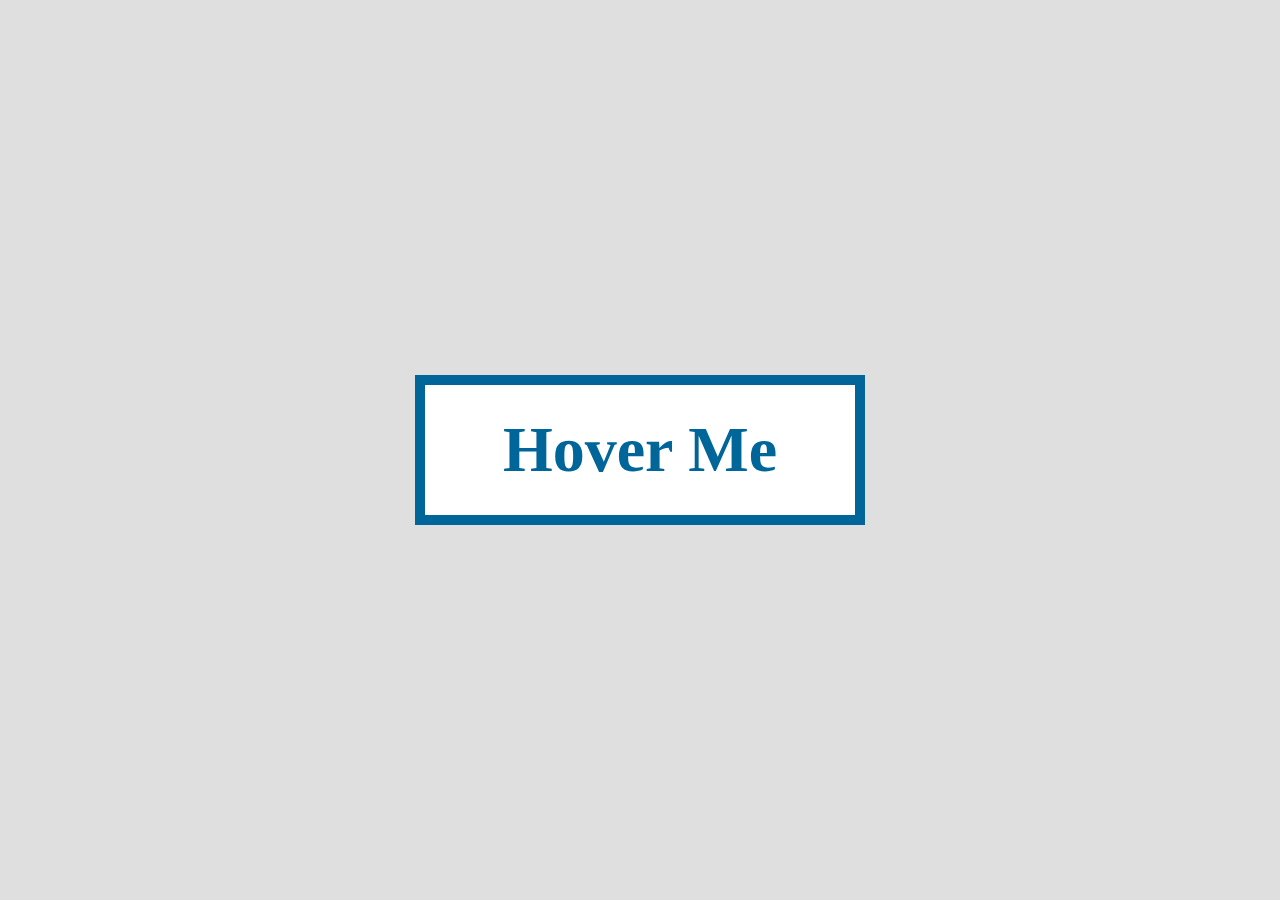
<file: 3DFlipButton/index.html>
<!DOCTYPE html>
<html lang="en">
<head>
    <meta charset="UTF-8">
    <meta name="viewport" content="width=device-width, initial-scale=1.0">
    <link rel="stylesheet" href="../background_styles.css">
    <link rel="stylesheet" href="styles.css">
    <title>Rotating Button</title>
</head>
<body>
    <div class="btn">
        <div class="side default-side">Hover Me</div>
        <div class="side hover-side">Surprise!</div>
    </div>
</body>
</html>
</file>
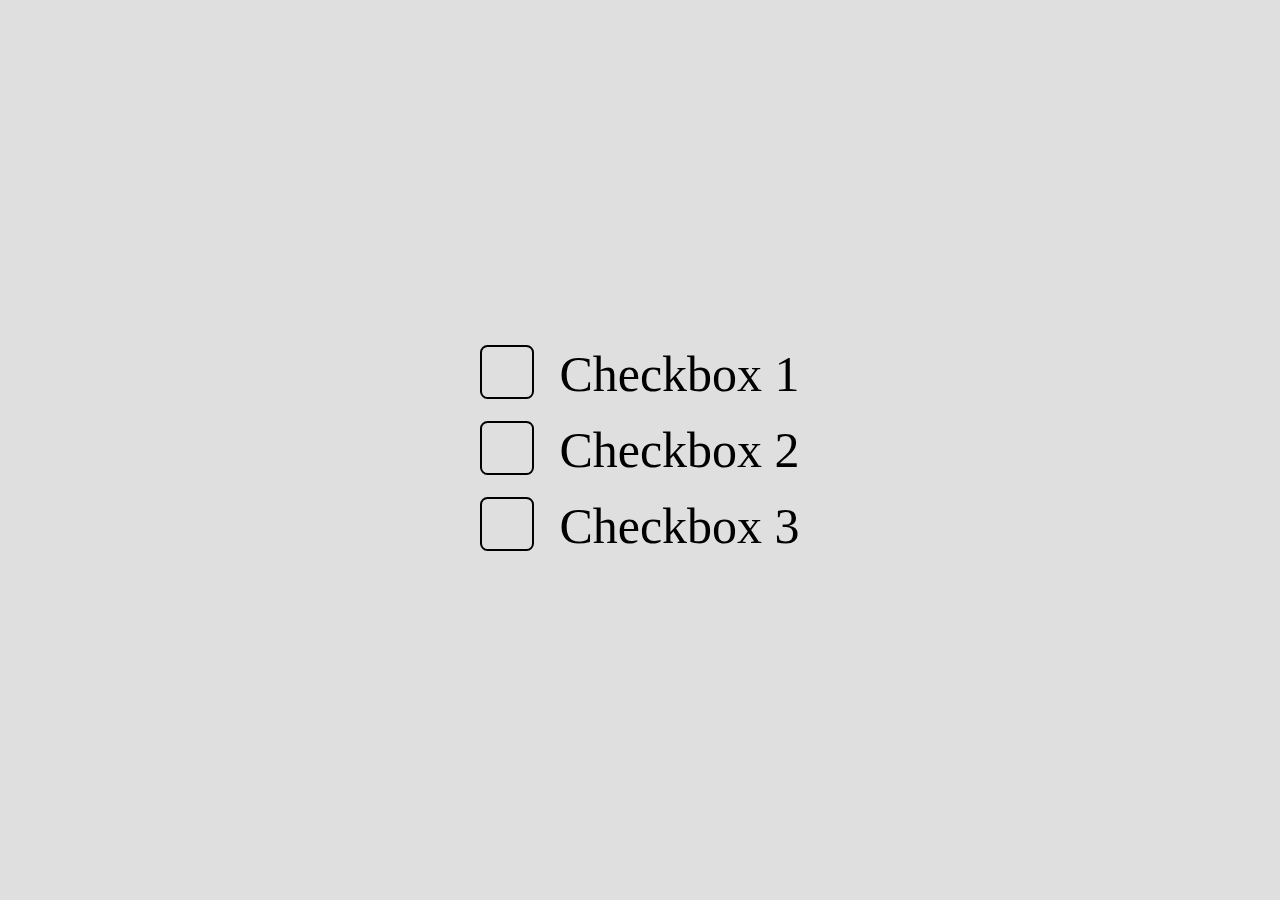
<file: CustomCheckbox/index.html>
<!DOCTYPE html>
<html lang="en">
<head>
    <meta charset="UTF-8">
    <meta name="viewport" content="width=device-width, initial-scale=1.0">
    <link rel="stylesheet" href="../background_styles.css">
    <link rel="stylesheet" href="styles.css">
    <title>Custom Checkbox</title>
</head>
<body>
    <div class="checkbox-container">
        <input type="checkbox" id="cb1">
        <label for="cb1">Checkbox 1</label>
    </div>
    <br>
    <div class="checkbox-container">
        <input type="checkbox" id="cb2">
        <label for="cb2">Checkbox 2</label>
    </div>
    <br>
    <div class="checkbox-container">
        <input type="checkbox" id="cb3">
        <label for="cb3">Checkbox 3</label>
    </div>
</body>
</html>
</file>
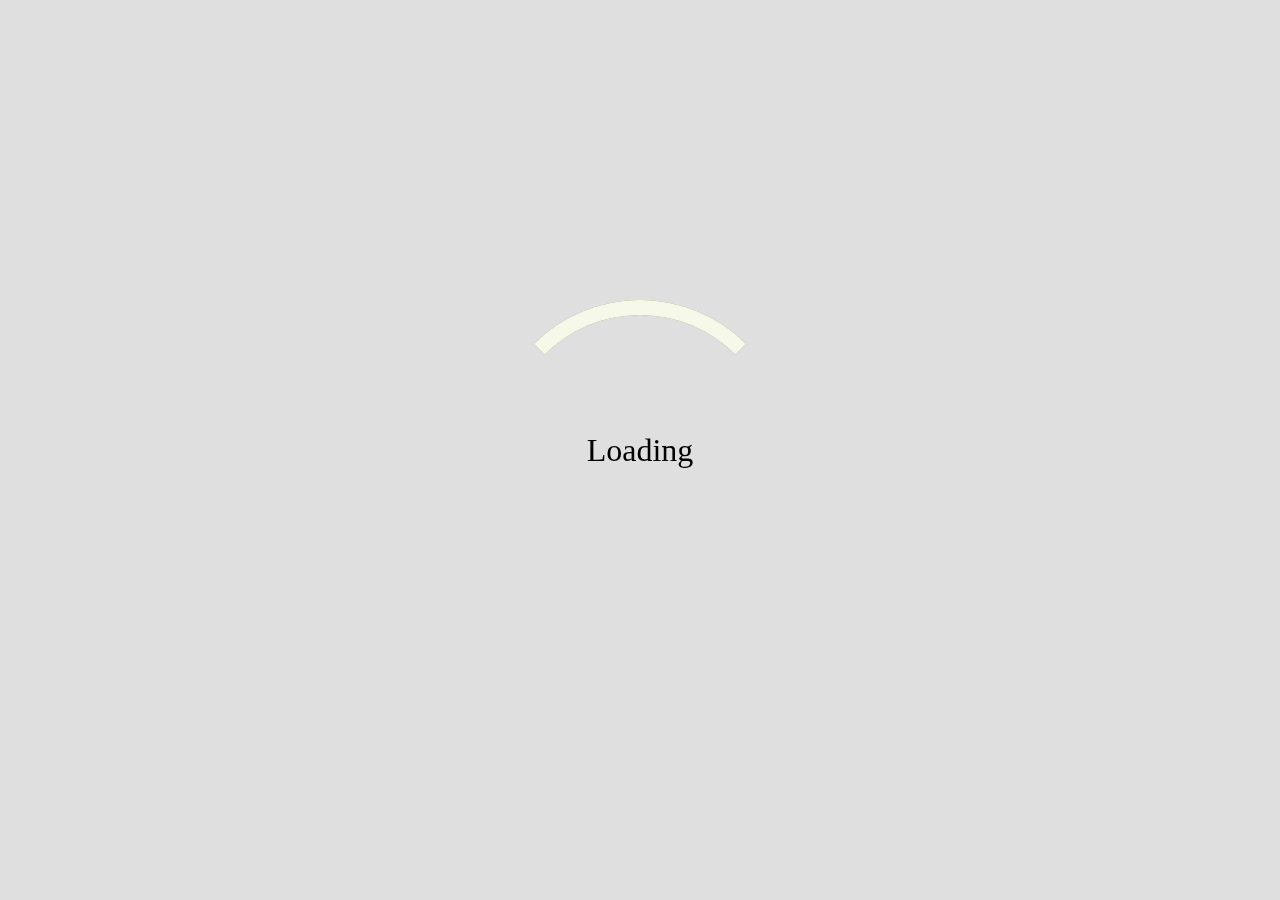
<file: LoadingSpinner/index.html>
<!DOCTYPE html>
<html lang="en">
<head>
    <meta charset="UTF-8">
    <meta name="viewport" content="width=device-width, initial-scale=1.0">
    <link rel="stylesheet" href="../background_styles.css">
    <link rel="stylesheet" href="styles.css">
    <title>Animated Loading Spinner</title>
</head>
<body>
    <div class="spinner">
        <div class="spinner-text">Loading</div>
        <div class="spinner-sector spinner-sector-red"></div>
        <div class="spinner-sector spinner-sector-blue"></div>
        <div class="spinner-sector spinner-sector-green"></div>
    </div>
</body>
</html>
</file>
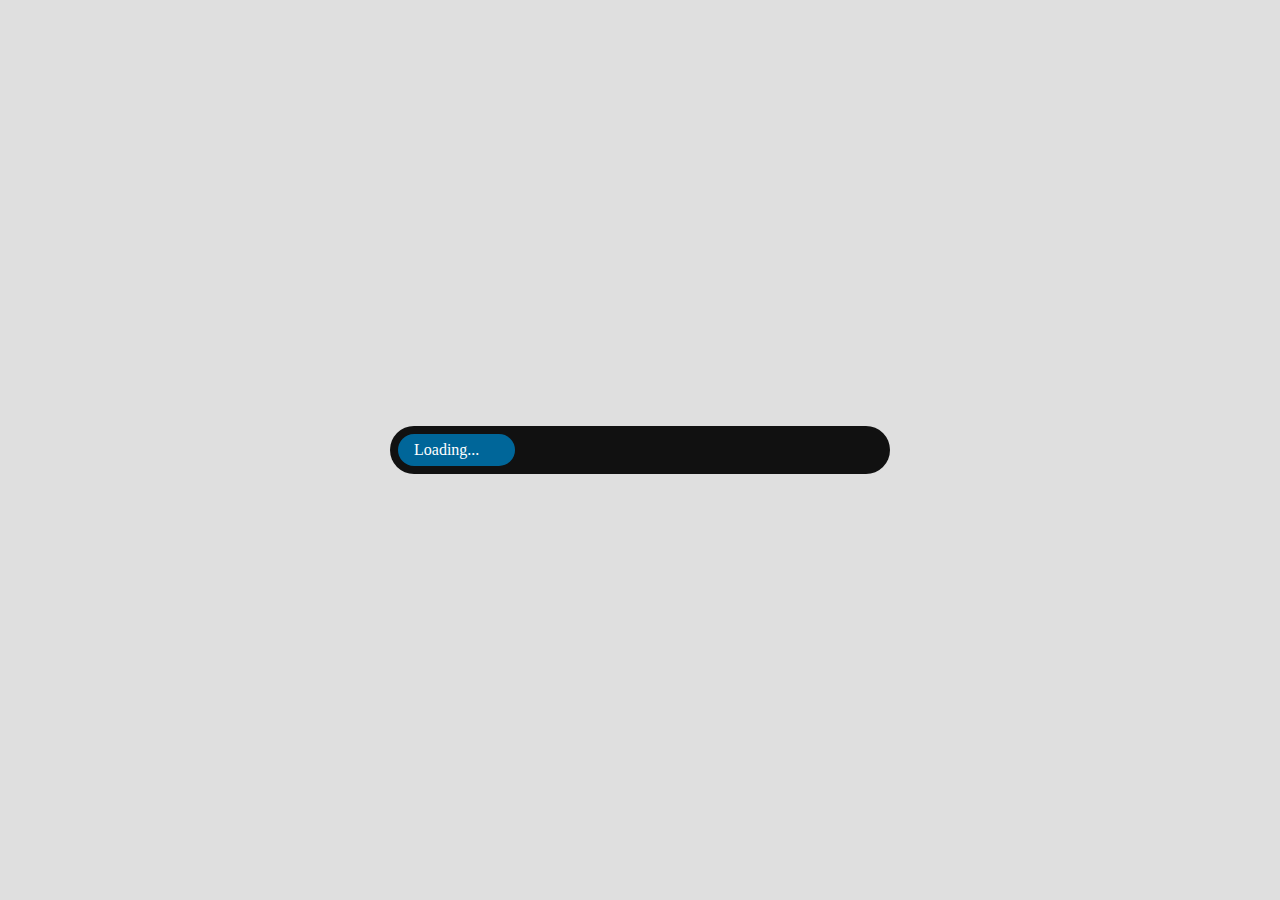
<file: ProgressBar/index.html>
<!DOCTYPE html>
<html lang="en">
<head>
    <meta charset="UTF-8">
    <meta name="viewport" content="width=device-width, initial-scale=1.0">
    <link rel="stylesheet" href="../background_styles.css">
    <link rel="stylesheet" href="styles.css">
    <script src="script.js" defer></script>
    <title>Progress Bar</title>
</head>
<body>
    <div class="progress-bar" style="--width: 10" data-label="Loading..."></div>
</body>
</html>
</file>
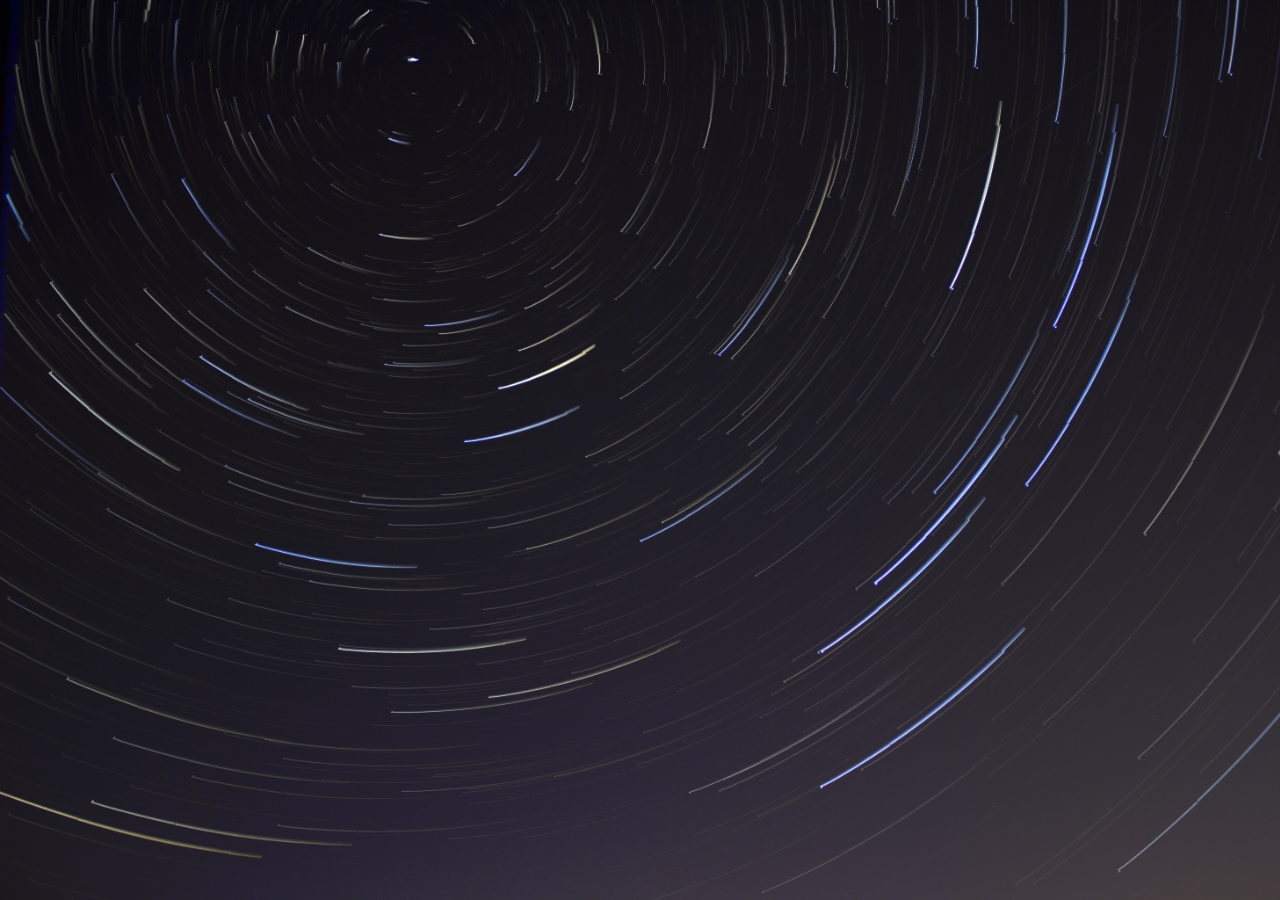
<file: TextReveal/index.html>
<!DOCTYPE html>
<html lang="en">
<head>
    <meta charset="UTF-8">
    <meta name="viewport" content="width=device-width, initial-scale=1.0">
    <link rel="stylesheet" href="../background_styles.css">
    <link rel="stylesheet" href="styles.css">
    <title>Animated Text Reveal</title>
</head>
<body>
    <h1 class="reveal-text">Reveal Text</h1>
</body>
</html>
</file>
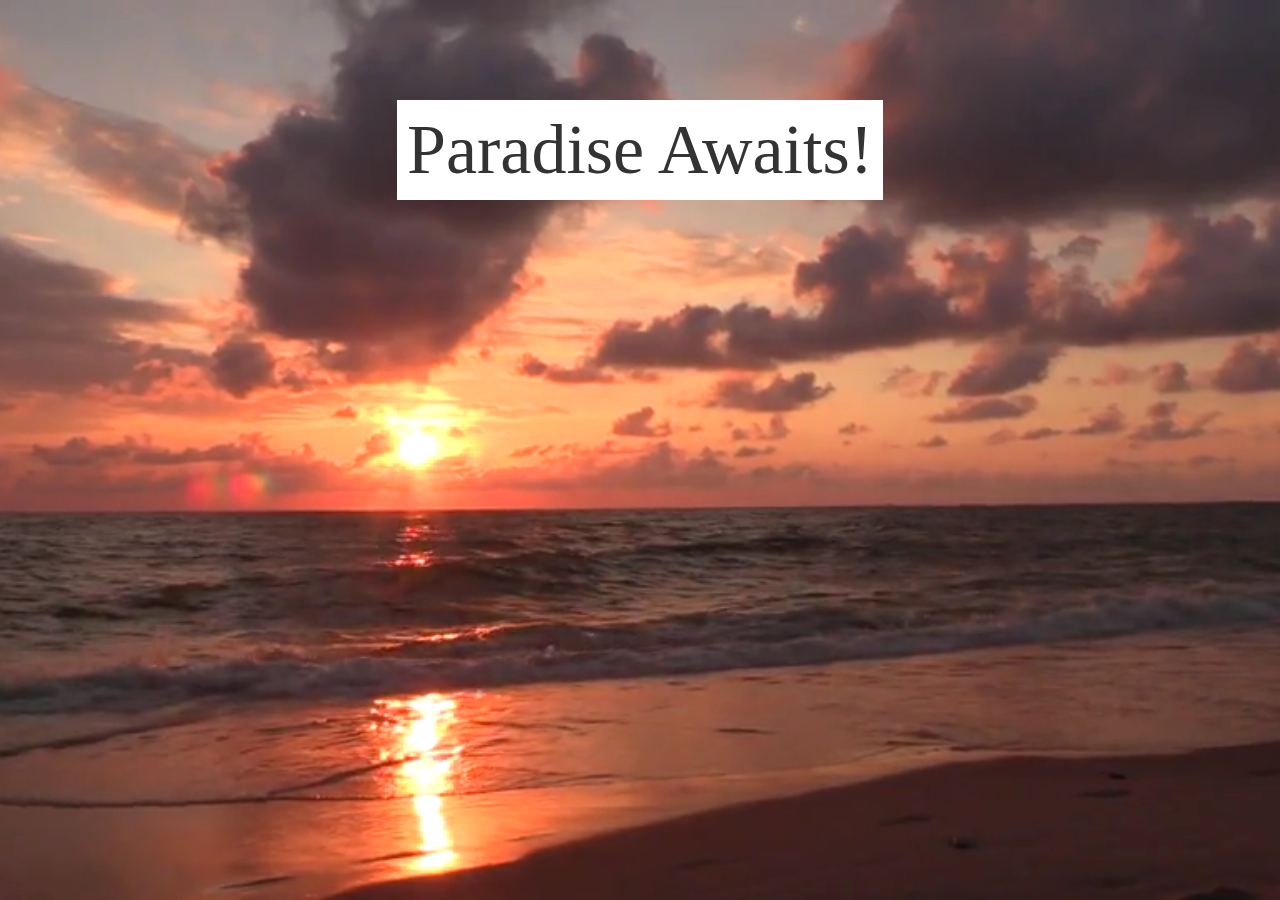
<file: VideoBackground/index.html>
<!DOCTYPE html>
<html lang="en">
<head>
    <meta charset="UTF-8">
    <meta name="viewport" content="width=device-width, initial-scale=1.0">
    <link rel="stylesheet" href="../background_styles.css">
    <link rel="stylesheet" href="styles.css">
    <title>Responsive Video Background</title>
</head>
<body>
    <div class="full-screen-video-container">
        <video autoplay loop muted>
            <source src="videos/background_video.mp4" type="video/mp4">
        </video>
        <div class="full-screen-video-content">
            Paradise Awaits!
        </div>
    </div>
</body>
</html>
</file>
<file: background_styles.css>
html {
    width: 100%;
    height: 100%;
    display: flex;
    justify-content: center;
    align-items: center;
    background-color: #dfdfdf;
}
</file>
<file: 3DFlipButton/styles.css>
* {
    box-sizing: border-box;
}

body {
    perspective: 800px;
}

.btn {
    position: relative;
    height: 150px;
    width: 450px;
    transform-style: preserve-3d;
    transition: transform 300ms ease-in-out;
    transform: translateZ(-75px);
}

.btn:hover {
    transform: rotateX(-90deg) translateY(75px);
}

.side {
    position: absolute;
    backface-visibility: hidden;
    width: 100%;
    height: 100%;
    display: flex;
    justify-content: center;
    align-items: center;
    font-size: 4em;
    font-weight: bold;
}

.default-side {
    background-color: white;
    border: 10px solid #069;
    color: #069;
    transform: translateZ(75px);
}

.hover-side {
    color: white;
    background-color: #069;
    transform: rotateX(90deg) translateZ(75px);
}
</file>
<file: CustomCheckbox/styles.css>
* {
    box-sizing: border-box;
}

.checkbox-container {
    display: flex;
    align-items: center;
}

.checkbox-container label {
    cursor: pointer;
    display: flex;
    font-size: 50px;
}

.checkbox-container input[type="checkbox"] {
    cursor: pointer;
    opacity: 0;
    position: absolute;
}

.checkbox-container label::before {
    content: '';
    width: 1em;
    height: 1em;
    border-radius: .15em;
    margin-right: .5em;
    border: .05em solid black;
}

.checkbox-container label:hover::before, .checkbox-container input[type="checkbox"]:hover + label::before{
    background-color: #35E07D;
}

.checkbox-container input[type="checkbox"]:focus + label::before {
    box-shadow: 0 0 20px black;
}

.checkbox-container input[type="checkbox"]:checked + label::before {
    content: '\002714';
    background-color: #27AE60;
    display: flex;
    justify-content: center;
    align-items: center;
    color: white;
}
</file>
<file: LoadingSpinner/styles.css>
* {
    box-sizing: border-box;
}

.spinner {
    position: relative;
    display: flex;
    justify-content: center;
    align-items: center;
    width: 300px;
    height: 300px;
    isolation: isolate;
}

.spinner-sector {
    border-radius: 50%;
    position: absolute;
    width: 100%;
    height: 100%;
    border: 15px solid transparent;
    mix-blend-mode: overlay;
}

.spinner-text {
    animation: loading-opacity 3s ease-in-out infinite;
    font-size: 2em;
}

.spinner-sector-blue {
    animation: rotate 2s ease-out infinite;
    border-top: 15px solid lightblue;
}

.spinner-sector-red {
    animation: rotate 2.5s ease-in infinite;
    border-top: 15px solid lightcoral;
}

.spinner-sector-green {
    animation: rotate 1.5s ease-in-out infinite;
    border-top: 15px solid lightgreen;
}

@keyframes rotate {
    from { transform: rotate(0); }
    to { transform: rotate(360deg); }
}

@keyframes loading-opacity {
    0%, 100% {
        opacity: 1;
    }
    25%, 75% {
        opacity: .5;
    }
    50% {
        opacity: .1;
    }
}
</file>
<file: ProgressBar/styles.css>
*, *::before, *::after {
    box-sizing: border-box;
}

body {
    padding: 0;
    margin: 0;
}

.progress-bar {
    position: relative;
    width: 500px;
    height: 3em;
    background-color: #111;
    border-radius: 1.5em;
    color: white;
}

.progress-bar::before {
    content: attr(data-label);
    display: flex;
    align-items: center;
    position: absolute;
    left: .5em;
    top: .5em;
    bottom: .5em;
    width: calc(var(--width, 0) * 1%);
    min-width: 2rem;
    max-width: calc(100% - 1em);
    background-color: #069;
    border-radius: 1em;
    padding: 1em;
}
</file>
<file: TextReveal/styles.css>
* {
    box-sizing: border-box;
}

html {
    background-image: url(images/background.jpg);
    background-size: cover;
}

.reveal-text {
    font-size: 7em;
    font-weight: 900;
    color: white;
}

@supports (-webkit-background-clip: text) or (background-clip: text) {
    .reveal-text {
        color: transparent;
        -webkit-background-clip: text;
        background-clip: text;
        background-image: url(images/reveal_background.jpg);
        background-repeat: repeat-x;
        animation: reveal-background 2s ease-in-out;
        animation-fill-mode: forwards;
    }
}

@keyframes reveal-background {
    0% {
        background-size: 0px;
        background-position-y: 0%;
    }
    10% {
        background-size: 30px;
        background-position-y: 0%;
    }
    35%, 45% {
        background-position-y: 100%;
    }
    70% {
        background-size: 30px;
        background-position-y: 0%;
    }
    100% {
        background-size: 200px;
    }
}
</file>
<file: VideoBackground/styles.css>
* {
    box-sizing: border-box;
}

html, body {
    margin: 0;
}

.full-screen-video-container {
    position: relative;
    height: 100vh;
    width: 100vw;
    overflow: hidden;
    display: flex;
    justify-content: center;
    align-items: flex-start;
}

.full-screen-video-container video {
    z-index: -1;
    position: absolute;
    width: auto;
    height: auto;
    min-width: 100%;
    min-height: 100%;
    top: 50%;
    left: 50%;
    transform: translate(-50%, -50%);
}

.full-screen-video-content {
    background-color: white;
    color: #333;
    font-size: 70px;
    margin-top: 100px;
    padding: 10px;
}
</file>
